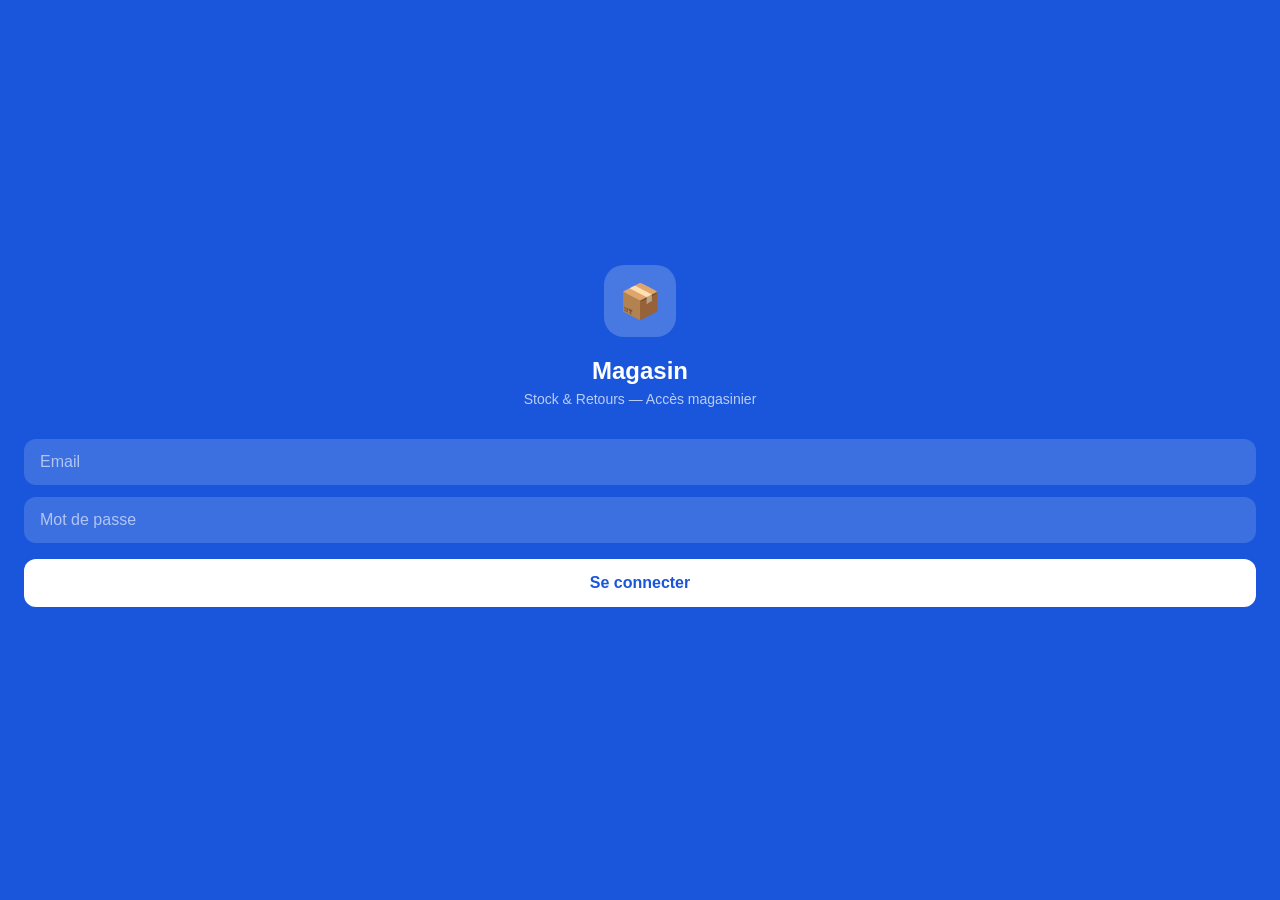
<file: magasinier.html>
<!DOCTYPE html>
<html lang="fr">
<head>
  <meta charset="UTF-8" />
  <meta name="viewport" content="width=device-width, initial-scale=1.0, maximum-scale=1.0, user-scalable=no" />
  <meta name="mobile-web-app-capable" content="yes" />
  <meta name="apple-mobile-web-app-capable" content="yes" />
  <meta name="apple-mobile-web-app-status-bar-style" content="default" />
  <meta name="theme-color" content="#1a56db" />
  <title>Magasin — Stock & Retours</title>
  <style>
    * { box-sizing: border-box; margin: 0; padding: 0; -webkit-tap-highlight-color: transparent; }

    :root {
      --blue:    #1a56db;
      --blue-lt: #e8f0fe;
      --green:   #057a55;
      --green-lt:#def7ec;
      --red:     #c81e1e;
      --red-lt:  #fde8e8;
      --orange:  #c27803;
      --orange-lt:#fdf6b2;
      --gray:    #6b7280;
      --bg:      #f3f4f6;
      --surface: #ffffff;
      --border:  #e5e7eb;
      --text:    #111827;
      --text2:   #6b7280;
      --nav-h:   60px;
      --safe-bottom: env(safe-area-inset-bottom, 0px);
    }

    html, body {
      height: 100%;
      background: var(--bg);
      font-family: -apple-system, BlinkMacSystemFont, 'Segoe UI', sans-serif;
      font-size: 15px;
      color: var(--text);
      overflow: hidden;
    }

    /* ── Login ── */
    #login-screen {
      position: fixed; inset: 0;
      background: var(--blue);
      display: flex; flex-direction: column;
      align-items: center; justify-content: center;
      padding: 32px 24px; z-index: 1000;
    }
    #login-screen .logo {
      width: 72px; height: 72px; border-radius: 20px;
      background: rgba(255,255,255,0.2);
      display: flex; align-items: center; justify-content: center;
      font-size: 34px; margin-bottom: 20px;
    }
    #login-screen h1 { color: #fff; font-size: 24px; font-weight: 700; margin-bottom: 6px; }
    #login-screen p  { color: rgba(255,255,255,0.7); font-size: 14px; margin-bottom: 32px; }
    #login-screen input {
      width: 100%; padding: 14px 16px; border-radius: 12px;
      border: none; font-size: 16px; margin-bottom: 12px;
      background: rgba(255,255,255,0.15); color: #fff;
    }
    #login-screen input::placeholder { color: rgba(255,255,255,0.6); }
    #login-screen input:focus { outline: none; background: rgba(255,255,255,0.25); }
    #login-btn {
      width: 100%; padding: 15px; border-radius: 12px;
      background: #fff; color: var(--blue);
      font-size: 16px; font-weight: 700; border: none;
      cursor: pointer; margin-top: 4px;
    }
    #login-err { color: #fca5a5; font-size: 13px; text-align: center; margin-top: 8px; min-height: 20px; }

    /* ── App shell ── */
    #app { display: none; height: 100%; flex-direction: column; }
    #app.visible { display: flex; }

    /* Top bar */
    .topbar {
      background: var(--surface);
      border-bottom: 1px solid var(--border);
      padding: 12px 16px;
      display: flex; align-items: center; gap: 12px;
      flex-shrink: 0;
    }
    .topbar .page-title { font-size: 17px; font-weight: 700; flex: 1; }
    .topbar .user-badge {
      font-size: 12px; color: var(--text2);
      background: var(--bg); padding: 4px 10px;
      border-radius: 20px; border: 1px solid var(--border);
    }
    .topbar .logout-btn {
      font-size: 18px; background: none; border: none;
      color: var(--text2); cursor: pointer; padding: 4px;
    }

    /* Content */
    .content {
      flex: 1; overflow-y: auto; overflow-x: hidden;
      -webkit-overflow-scrolling: touch;
      padding: 16px;
      padding-bottom: calc(var(--nav-h) + var(--safe-bottom) + 16px);
    }

    /* Bottom nav */
    .bottom-nav {
      position: fixed; bottom: 0; left: 0; right: 0;
      height: calc(var(--nav-h) + var(--safe-bottom));
      padding-bottom: var(--safe-bottom);
      background: var(--surface);
      border-top: 1px solid var(--border);
      display: flex; align-items: stretch;
      z-index: 100;
    }
    .nav-btn {
      flex: 1; display: flex; flex-direction: column;
      align-items: center; justify-content: center; gap: 3px;
      border: none; background: none; cursor: pointer;
      font-size: 11px; color: var(--text2); font-weight: 500;
      padding: 0; transition: color 0.15s;
    }
    .nav-btn .icon { font-size: 22px; line-height: 1; }
    .nav-btn.active { color: var(--blue); }
    .nav-btn.active .icon { transform: scale(1.1); }

    /* ── Screens ── */
    .screen { display: none; }
    .screen.active { display: block; }

    /* ── Search bar ── */
    .search-wrap {
      position: relative; margin-bottom: 16px;
    }
    .search-wrap input {
      width: 100%; padding: 12px 16px 12px 44px;
      border-radius: 12px; border: 1.5px solid var(--border);
      font-size: 15px; background: var(--surface);
      color: var(--text);
    }
    .search-wrap input:focus { outline: none; border-color: var(--blue); }
    .search-wrap .search-icon {
      position: absolute; left: 14px; top: 50%;
      transform: translateY(-50%); font-size: 18px; color: var(--text2);
      pointer-events: none;
    }

    /* ── Product card ── */
    .product-card {
      background: var(--surface); border-radius: 14px;
      border: 1.5px solid var(--border);
      padding: 14px 16px; margin-bottom: 10px;
      display: flex; align-items: center; gap: 14px;
      cursor: pointer; transition: border-color 0.15s;
      -webkit-user-select: none;
    }
    .product-card:active { background: #f9fafb; }
    .product-card.low-stock { border-color: var(--orange); }
    .product-card.no-stock  { border-color: var(--red); }

    .product-img {
      width: 54px; height: 54px; border-radius: 10px;
      object-fit: cover; background: var(--bg);
      flex-shrink: 0; display: flex; align-items: center;
      justify-content: center; font-size: 24px;
    }
    .product-img img { width: 100%; height: 100%; border-radius: 10px; object-fit: cover; }

    .product-info { flex: 1; min-width: 0; }
    .product-name { font-weight: 600; font-size: 15px; margin-bottom: 3px; overflow: hidden; text-overflow: ellipsis; white-space: nowrap; }
    .product-code { font-size: 12px; color: var(--text2); margin-bottom: 6px; font-family: monospace; }
    .product-meta { display: flex; gap: 8px; flex-wrap: wrap; }
    .meta-tag {
      font-size: 12px; padding: 2px 8px; border-radius: 20px;
      font-weight: 500;
    }
    .meta-tag.stock-ok     { background: var(--green-lt); color: var(--green); }
    .meta-tag.stock-low    { background: var(--orange-lt); color: var(--orange); }
    .meta-tag.stock-empty  { background: var(--red-lt); color: var(--red); }
    .meta-tag.price        { background: var(--blue-lt); color: var(--blue); }
    .meta-tag.zone         { background: #f3e8ff; color: #7c3aed; }

    .stock-number { font-size: 22px; font-weight: 800; flex-shrink: 0; text-align: right; }
    .stock-number.ok    { color: var(--green); }
    .stock-number.low   { color: var(--orange); }
    .stock-number.empty { color: var(--red); }

    /* ── Section header ── */
    .section-head {
      font-size: 13px; font-weight: 600; color: var(--text2);
      text-transform: uppercase; letter-spacing: 0.05em;
      margin-bottom: 10px; margin-top: 4px;
      display: flex; justify-content: space-between; align-items: center;
    }
    .section-head .count {
      background: var(--blue-lt); color: var(--blue);
      font-size: 12px; padding: 2px 8px; border-radius: 20px;
    }

    /* ── Stats bar ── */
    .stats-bar {
      display: grid; grid-template-columns: repeat(3,1fr);
      gap: 10px; margin-bottom: 16px;
    }
    .stat-box {
      background: var(--surface); border-radius: 12px;
      border: 1px solid var(--border); padding: 12px;
      text-align: center;
    }
    .stat-box .val { font-size: 22px; font-weight: 800; }
    .stat-box .lbl { font-size: 11px; color: var(--text2); margin-top: 2px; }

    /* ── Retour form ── */
    .retour-form {
      background: var(--surface); border-radius: 14px;
      border: 1.5px solid var(--border); padding: 16px;
      margin-bottom: 12px;
    }
    .retour-form label {
      display: block; font-size: 13px; font-weight: 600;
      color: var(--text2); margin-bottom: 6px; margin-top: 12px;
    }
    .retour-form label:first-child { margin-top: 0; }
    .retour-form input, .retour-form select, .retour-form textarea {
      width: 100%; padding: 12px 14px; border-radius: 10px;
      border: 1.5px solid var(--border); font-size: 15px;
      background: var(--bg); color: var(--text);
    }
    .retour-form input:focus, .retour-form select:focus, .retour-form textarea:focus {
      outline: none; border-color: var(--blue); background: #fff;
    }
    .retour-form textarea { resize: none; }

    /* ── Buttons ── */
    .btn {
      display: flex; align-items: center; justify-content: center;
      gap: 8px; width: 100%; padding: 15px;
      border-radius: 12px; border: none; font-size: 16px;
      font-weight: 600; cursor: pointer; transition: opacity 0.15s;
    }
    .btn:active { opacity: 0.8; }
    .btn:disabled { opacity: 0.5; cursor: not-allowed; }
    .btn-primary { background: var(--blue); color: #fff; }
    .btn-success { background: var(--green); color: #fff; }
    .btn-danger  { background: var(--red); color: #fff; }
    .btn-outline { background: #fff; color: var(--blue); border: 2px solid var(--blue); }

    /* ── Movement type selector ── */
    .type-grid {
      display: grid; grid-template-columns: 1fr 1fr;
      gap: 10px; margin-bottom: 4px;
    }
    .type-btn {
      padding: 12px; border-radius: 10px; border: 2px solid var(--border);
      background: var(--bg); font-size: 14px; font-weight: 600;
      cursor: pointer; text-align: center; transition: all 0.15s;
      color: var(--text2);
    }
    .type-btn.selected { border-color: var(--blue); background: var(--blue-lt); color: var(--blue); }

    /* ── Return log card ── */
    .retour-card {
      background: var(--surface); border-radius: 12px;
      border: 1.5px solid var(--border); padding: 14px;
      margin-bottom: 10px;
    }
    .retour-card .rc-head {
      display: flex; justify-content: space-between;
      align-items: flex-start; margin-bottom: 8px;
    }
    .retour-card .rc-id { font-weight: 700; font-size: 14px; }
    .retour-card .rc-date { font-size: 12px; color: var(--text2); }
    .retour-card .rc-body { font-size: 13px; color: var(--text2); line-height: 1.6; }
    .statut-badge {
      display: inline-block; padding: 3px 10px; border-radius: 20px;
      font-size: 12px; font-weight: 600;
    }
    .statut-badge.en_attente  { background: var(--orange-lt); color: var(--orange); }
    .statut-badge.traite      { background: var(--green-lt); color: var(--green); }
    .statut-badge.rejete      { background: var(--red-lt); color: var(--red); }

    /* ── Modal ── */
    .modal-overlay {
      position: fixed; inset: 0; background: rgba(0,0,0,0.5);
      z-index: 500; display: flex; align-items: flex-end;
      display: none;
    }
    .modal-overlay.open { display: flex; }
    .modal-box {
      background: var(--surface); border-radius: 20px 20px 0 0;
      width: 100%; max-height: 85vh; overflow-y: auto;
      padding: 20px 20px calc(20px + var(--safe-bottom));
      animation: slideUp 0.25s ease;
    }
    @keyframes slideUp {
      from { transform: translateY(100%); }
      to   { transform: translateY(0); }
    }
    .modal-handle {
      width: 40px; height: 4px; border-radius: 2px;
      background: var(--border); margin: 0 auto 16px;
    }
    .modal-title { font-size: 18px; font-weight: 700; margin-bottom: 16px; }

    /* ── Toast ── */
    .toast {
      position: fixed; top: 16px; left: 16px; right: 16px;
      padding: 14px 16px; border-radius: 12px; font-size: 14px;
      font-weight: 600; z-index: 999; text-align: center;
      transform: translateY(-100px); opacity: 0;
      transition: all 0.3s ease;
    }
    .toast.show { transform: translateY(0); opacity: 1; }
    .toast.success { background: var(--green); color: #fff; }
    .toast.error   { background: var(--red); color: #fff; }

    /* ── Loading ── */
    .loading {
      text-align: center; padding: 40px 20px; color: var(--text2);
    }
    .spinner {
      width: 32px; height: 32px; border: 3px solid var(--border);
      border-top-color: var(--blue); border-radius: 50%;
      animation: spin 0.7s linear infinite; margin: 0 auto 12px;
    }
    @keyframes spin { to { transform: rotate(360deg); } }

    /* ── Empty ── */
    .empty { text-align: center; padding: 48px 20px; color: var(--text2); }
    .empty .empty-icon { font-size: 44px; margin-bottom: 12px; }
    .empty p { font-size: 14px; }

    /* Filter pills */
    .filter-pills {
      display: flex; gap: 8px; overflow-x: auto;
      padding-bottom: 4px; margin-bottom: 14px;
      scrollbar-width: none;
    }
    .filter-pills::-webkit-scrollbar { display: none; }
    .pill {
      flex-shrink: 0; padding: 6px 14px; border-radius: 20px;
      border: 1.5px solid var(--border); font-size: 13px;
      font-weight: 500; background: var(--surface); color: var(--text2);
      cursor: pointer; white-space: nowrap;
    }
    .pill.active { background: var(--blue); border-color: var(--blue); color: #fff; }
  </style>
</head>
<body>

<!-- LOGIN -->
<div id="login-screen">
  <div class="logo">📦</div>
  <h1>Magasin</h1>
  <p>Stock & Retours — Accès magasinier</p>
  <input type="email" id="login-email" placeholder="Email" autocomplete="email" />
  <input type="password" id="login-pass" placeholder="Mot de passe" autocomplete="current-password" />
  <button id="login-btn" onclick="doLogin()">Se connecter</button>
  <div id="login-err"></div>
</div>

<!-- APP -->
<div id="app">

  <!-- Top bar -->
  <div class="topbar">
    <div class="page-title" id="page-title">Stock</div>
    <div class="user-badge" id="user-badge">—</div>
    <button class="logout-btn" onclick="doLogout()" title="Déconnexion">⎋</button>
  </div>

  <!-- Content -->
  <div class="content" id="content">
    <!-- filled by JS -->
  </div>

  <!-- Bottom nav -->
  <nav class="bottom-nav">
    <button class="nav-btn active" id="nav-stock" onclick="showScreen('stock')">
      <span class="icon">📦</span>
      Stock
    </button>
    <button class="nav-btn" id="nav-mouvement" onclick="showScreen('mouvement')">
      <span class="icon">🔄</span>
      Mouvement
    </button>
    <button class="nav-btn" id="nav-retours" onclick="showScreen('retours')">
      <span class="icon">↩️</span>
      Retours
    </button>
    <button class="nav-btn" id="nav-nouveau-retour" onclick="showScreen('nouveau-retour')">
      <span class="icon">➕</span>
      Nouveau
    </button>
  </nav>
</div>

<!-- Product detail modal -->
<div class="modal-overlay" id="product-modal" onclick="closeModal(event)">
  <div class="modal-box">
    <div class="modal-handle"></div>
    <div id="modal-content"></div>
  </div>
</div>

<!-- Toast -->
<div class="toast" id="toast"></div>

<script>
// ── CONFIG — remplace avec tes vraies clés ──────────────────
const SUPABASE_URL = 'https://xyaispmikggrgjczyghk.supabase.co'
const SUPABASE_KEY = 'eyJhbGciOiJIUzI1NiIsInR5cCI6IkpXVCJ9.eyJpc3MiOiJzdXBhYmFzZSIsInJlZiI6Inh5YWlzcG1pa2dncmdqY3p5Z2hrIiwicm9sZSI6ImFub24iLCJpYXQiOjE3NzE3OTc4NjUsImV4cCI6MjA4NzM3Mzg2NX0.ohiqpHyEuzMyhPLoktFe7SakgfnRRj2TT4ysuQOER3o'
let TENANT_ID = null
let LOCAL_IDS = null   // tableau des locaux autorisés (null = pas de restriction)
let LOCAL_ID  = null   // 1er local autorisé — utilisé pour taguer les écritures
let currentUser = null

// Fragment de filtre PostgREST pour un champ de local donné
function magLocalFilter(field) {
  if (!LOCAL_IDS || LOCAL_IDS.length === 0) return ''
  if (LOCAL_IDS.length === 1) return `&${field}=eq.${LOCAL_IDS[0]}`
  return `&${field}=in.(${LOCAL_IDS.join(',')})`
}

// ── Supabase API ─────────────────────────────────────────────
const sb = {
  async query(table, params = '') {
    const r = await fetch(`${SUPABASE_URL}/rest/v1/${table}${params}`, {
      headers: {
        'apikey': SUPABASE_KEY,
        'Authorization': `Bearer ${SUPABASE_KEY}`,
        'Content-Type': 'application/json',
      }
    })
    if (!r.ok) throw new Error(await r.text())
    return r.json()
  },
  async insert(table, data) {
    const r = await fetch(`${SUPABASE_URL}/rest/v1/${table}`, {
      method: 'POST',
      headers: {
        'apikey': SUPABASE_KEY,
        'Authorization': `Bearer ${SUPABASE_KEY}`,
        'Content-Type': 'application/json',
        'Prefer': 'return=representation',
      },
      body: JSON.stringify(data),
    })
    if (!r.ok) throw new Error(await r.text())
    return r.json()
  },
  async update(table, id, data) {
    const r = await fetch(`${SUPABASE_URL}/rest/v1/${table}?id=eq.${id}`, {
      method: 'PATCH',
      headers: {
        'apikey': SUPABASE_KEY,
        'Authorization': `Bearer ${SUPABASE_KEY}`,
        'Content-Type': 'application/json',
      },
      body: JSON.stringify(data),
    })
    if (!r.ok) throw new Error(await r.text())
    return true
  },
  async auth(email, password) {
    const r = await fetch(`${SUPABASE_URL}/auth/v1/token?grant_type=password`, {
      method: 'POST',
      headers: {
        'apikey': SUPABASE_KEY,
        'Content-Type': 'application/json',
      },
      body: JSON.stringify({ email, password }),
    })
    return r.json()
  }
}

// ── Auth ─────────────────────────────────────────────────────
async function hashPassword(password) {
  const msgBuffer = new TextEncoder().encode(password)
  const hashBuffer = await crypto.subtle.digest('SHA-256', msgBuffer)
  const hashArray = Array.from(new Uint8Array(hashBuffer))
  return hashArray.map(b => b.toString(16).padStart(2, '0')).join('')
}

async function doLogin() {
  const email = document.getElementById('login-email').value.trim()
  const pass  = document.getElementById('login-pass').value
  const err   = document.getElementById('login-err')
  const btn   = document.getElementById('login-btn')

  if (!email || !pass) { err.textContent = 'Email et mot de passe requis'; return }
  btn.textContent = 'Connexion...'
  btn.disabled = true
  err.textContent = ''

  try {
    const hashedPass = await hashPassword(pass)
    const users = await sb.query('gp_users',
      `?email=eq.${encodeURIComponent(email)}&password=eq.${hashedPass}&actif=eq.true&select=*&limit=1`
    )

    if (!users || users.length === 0) {
      err.textContent = 'Email ou mot de passe incorrect'
      return
    }

    const user = users[0]

    // Check role — magasinier, admin, super_admin
    const allowedRoles = ['magasinier','admin','admin_local','super_admin','caissier','manager']
    if (!allowedRoles.some(r => user.role?.toLowerCase().includes(r))) {
      err.textContent = 'Accès non autorisé pour ce rôle : ' + user.role
      return
    }

    currentUser = user
    TENANT_ID   = user.tenant_id
    LOCAL_IDS   = Array.isArray(user.local_ids) && user.local_ids.length > 0 ? user.local_ids : (user.local_id ? [user.local_id] : null)
    LOCAL_ID    = LOCAL_IDS ? LOCAL_IDS[0] : null

    localStorage.setItem('mag_user', JSON.stringify(user))
    startApp()

  } catch (e) {
    err.textContent = 'Erreur de connexion — réessayez'
    console.error(e)
  } finally {
    btn.textContent = 'Se connecter'
    btn.disabled = false
  }
}

function doLogout() {
  localStorage.removeItem('mag_user')
  currentUser = null
  document.getElementById('login-screen').style.display = 'flex'
  document.getElementById('app').classList.remove('visible')
}

function startApp() {
  document.getElementById('login-screen').style.display = 'none'
  document.getElementById('app').classList.add('visible')
  document.getElementById('user-badge').textContent =
    `${currentUser.prenom || ''} ${currentUser.nom || ''}`.trim() || currentUser.email?.split('@')[0] || 'Magasinier'
  showScreen('stock')
}

// Auto-login
window.addEventListener('load', () => {
  const saved = localStorage.getItem('mag_user')
  if (saved) {
    try {
      currentUser = JSON.parse(saved)
      TENANT_ID   = currentUser.tenant_id
      LOCAL_IDS   = Array.isArray(currentUser.local_ids) && currentUser.local_ids.length > 0 ? currentUser.local_ids : (currentUser.local_id ? [currentUser.local_id] : null)
      LOCAL_ID    = LOCAL_IDS ? LOCAL_IDS[0] : null
      startApp()
    } catch { localStorage.removeItem('mag_user') }
  }
})

// ── Navigation ───────────────────────────────────────────────
let currentScreen = 'stock'

function showScreen(name) {
  currentScreen = name
  document.querySelectorAll('.nav-btn').forEach(b => b.classList.remove('active'))
  const navId = name === 'nouveau-retour' ? 'nav-nouveau-retour' : `nav-${name}`
  const navBtn = document.getElementById(navId)
  if (navBtn) navBtn.classList.add('active')

  const titles = {
    'stock': 'Stock', 'mouvement': 'Mouvement de stock',
    'retours': 'Retours', 'nouveau-retour': 'Nouveau retour'
  }
  document.getElementById('page-title').textContent = titles[name] || name

  const screens = { stock: renderStock, mouvement: renderMouvement, retours: renderRetours, 'nouveau-retour': renderNouveauRetour }
  if (screens[name]) screens[name]()
}

// ── Toast ────────────────────────────────────────────────────
function showToast(msg, type = 'success') {
  const t = document.getElementById('toast')
  t.textContent = msg
  t.className = `toast ${type} show`
  setTimeout(() => { t.className = 'toast' }, 3000)
}

// ── Modal ────────────────────────────────────────────────────
function openModal(html) {
  document.getElementById('modal-content').innerHTML = html
  document.getElementById('product-modal').classList.add('open')
}
function closeModal(e) {
  if (e.target.id === 'product-modal') {
    document.getElementById('product-modal').classList.remove('open')
  }
}
function closeModalDirect() {
  document.getElementById('product-modal').classList.remove('open')
}

// ── STOCK SCREEN ─────────────────────────────────────────────
let allProducts = []
let stockFilter = 'all'
let stockSearch = ''

async function renderStock() {
  const c = document.getElementById('content')
  c.innerHTML = `<div class="loading"><div class="spinner"></div>Chargement du stock...</div>`

  try {
    let url = `?tenant_id=eq.${TENANT_ID}&select=*&order=name.asc`
    url += magLocalFilter('local_id')
    allProducts = await sb.query('gp_products', url)
    renderStockView()
  } catch (e) {
    c.innerHTML = `<div class="empty"><div class="empty-icon">⚠️</div><p>Erreur: ${e.message}</p></div>`
  }
}

function renderStockView() {
  const low   = allProducts.filter(p => p.stock > 0 && p.stock <= (p.min_stock || 5))
  const empty = allProducts.filter(p => p.stock <= 0)
  const ok    = allProducts.filter(p => p.stock > (p.min_stock || 5))

  let filtered = allProducts
  if (stockFilter === 'low')   filtered = low
  if (stockFilter === 'empty') filtered = empty
  if (stockFilter === 'ok')    filtered = ok
  if (stockSearch) {
    const s = stockSearch.toLowerCase()
    filtered = filtered.filter(p =>
      p.name?.toLowerCase().includes(s) ||
      p.code?.toLowerCase().includes(s) ||
      p.category?.toLowerCase().includes(s)
    )
  }

  document.getElementById('content').innerHTML = `
    <div class="stats-bar">
      <div class="stat-box">
        <div class="val" style="color:var(--green)">${ok.length}</div>
        <div class="lbl">En stock</div>
      </div>
      <div class="stat-box">
        <div class="val" style="color:var(--orange)">${low.length}</div>
        <div class="lbl">Stock bas</div>
      </div>
      <div class="stat-box">
        <div class="val" style="color:var(--red)">${empty.length}</div>
        <div class="lbl">Rupture</div>
      </div>
    </div>

    <div class="search-wrap">
      <span class="search-icon">🔍</span>
      <input type="search" placeholder="Rechercher produit, code..." value="${stockSearch}"
        oninput="stockSearch=this.value; renderStockView()" />
    </div>

    <div class="filter-pills">
      <div class="pill ${stockFilter==='all'?'active':''}" onclick="stockFilter='all';renderStockView()">Tous (${allProducts.length})</div>
      <div class="pill ${stockFilter==='ok'?'active':''}" onclick="stockFilter='ok';renderStockView()">✓ OK (${ok.length})</div>
      <div class="pill ${stockFilter==='low'?'active':''}" onclick="stockFilter='low';renderStockView()">⚠ Bas (${low.length})</div>
      <div class="pill ${stockFilter==='empty'?'active':''}" onclick="stockFilter='empty';renderStockView()">✕ Rupture (${empty.length})</div>
    </div>

    <div class="section-head">
      Produits <span class="count">${filtered.length}</span>
    </div>

    ${filtered.length === 0 ? `
      <div class="empty">
        <div class="empty-icon">📭</div>
        <p>Aucun produit trouvé</p>
      </div>` : filtered.map(p => productCard(p)).join('')}
  `
}

function productCard(p) {
  const stock = Number(p.stock) || 0
  const min   = Number(p.min_stock) || 5
  const cls   = stock <= 0 ? 'no-stock' : stock <= min ? 'low-stock' : ''
  const sNum  = stock <= 0 ? 'empty' : stock <= min ? 'low' : 'ok'
  const sTag  = stock <= 0 ? 'stock-empty' : stock <= min ? 'stock-low' : 'stock-ok'
  const sLbl  = stock <= 0 ? '✕ Rupture' : stock <= min ? '⚠ Stock bas' : '✓ En stock'
  const img   = p.photo_url
    ? `<img src="${p.photo_url}" alt="${p.name}" />`
    : `<span>${p.category === 'Vêtements' ? '👕' : p.category === 'Électronique' ? '📱' : '📦'}</span>`

  return `
    <div class="product-card ${cls}" onclick='openProductDetail(${JSON.stringify(p).replace(/'/g, "&#39;")})'>
      <div class="product-img">${img}</div>
      <div class="product-info">
        <div class="product-name">${p.name}</div>
        <div class="product-code">${p.code || p.id}</div>
        <div class="product-meta">
          <span class="meta-tag ${sTag}">${sLbl}</span>
          <span class="meta-tag price">${p.price || 0} MAD</span>
          ${p.zone ? `<span class="meta-tag zone">📍 ${p.zone}</span>` : ''}
        </div>
      </div>
      <div class="stock-number ${sNum}">${stock}<br><span style="font-size:11px;font-weight:500;color:var(--text2)">${p.unit||'pcs'}</span></div>
    </div>`
}

function openProductDetail(p) {
  const stock = Number(p.stock) || 0
  const min   = Number(p.min_stock) || 5
  const sColor = stock <= 0 ? 'var(--red)' : stock <= min ? 'var(--orange)' : 'var(--green)'

  let sizesHtml = ''
  if (p.sizes && Object.keys(p.sizes).length > 0) {
    sizesHtml = `<div style="margin-top:12px">
      <div style="font-size:13px;color:var(--text2);margin-bottom:6px">Tailles</div>
      <div style="display:flex;gap:8px;flex-wrap:wrap">${
        Object.entries(p.sizes).map(([s,q]) =>
          `<div style="padding:6px 12px;border-radius:8px;background:var(--bg);border:1px solid var(--border);text-align:center">
            <div style="font-weight:700">${s}</div>
            <div style="font-size:12px;color:var(--text2)">${q}</div>
          </div>`
        ).join('')
      }</div>
    </div>`
  }

  openModal(`
    <div class="modal-title">${p.name}</div>
    <div style="font-family:monospace;font-size:13px;color:var(--text2);margin-bottom:16px">${p.code || p.id}</div>

    <div style="display:grid;grid-template-columns:1fr 1fr;gap:10px;margin-bottom:16px">
      <div style="background:var(--bg);border-radius:10px;padding:12px;text-align:center">
        <div style="font-size:11px;color:var(--text2);margin-bottom:4px">STOCK</div>
        <div style="font-size:28px;font-weight:800;color:${sColor}">${stock}</div>
        <div style="font-size:11px;color:var(--text2)">${p.unit||'pcs'}</div>
      </div>
      <div style="background:var(--bg);border-radius:10px;padding:12px;text-align:center">
        <div style="font-size:11px;color:var(--text2);margin-bottom:4px">MINIMUM</div>
        <div style="font-size:28px;font-weight:800;color:var(--text)">${min}</div>
        <div style="font-size:11px;color:var(--text2)">${p.unit||'pcs'}</div>
      </div>
      <div style="background:var(--bg);border-radius:10px;padding:12px;text-align:center">
        <div style="font-size:11px;color:var(--text2);margin-bottom:4px">PRIX VENTE</div>
        <div style="font-size:20px;font-weight:800;color:var(--blue)">${p.price||0}</div>
        <div style="font-size:11px;color:var(--text2)">MAD</div>
      </div>
      <div style="background:var(--bg);border-radius:10px;padding:12px;text-align:center">
        <div style="font-size:11px;color:var(--text2);margin-bottom:4px">COÛT</div>
        <div style="font-size:20px;font-weight:800;color:var(--text)">${p.cost||0}</div>
        <div style="font-size:11px;color:var(--text2)">MAD</div>
      </div>
    </div>

    ${p.category ? `<div style="margin-bottom:8px"><span style="font-size:13px;color:var(--text2)">Catégorie: </span><span style="font-weight:600">${p.category}</span></div>` : ''}
    ${p.zone ? `<div style="margin-bottom:8px"><span style="font-size:13px;color:var(--text2)">Zone: </span><span style="font-weight:600">${p.zone}</span></div>` : ''}

    ${sizesHtml}

    <div style="margin-top:16px;display:flex;flex-direction:column;gap:10px">
      <button class="btn btn-primary" onclick="quickMovement('${p.id}','${p.name}','entree'); closeModalDirect()">
        ➕ Entrée stock
      </button>
      <button class="btn btn-outline" onclick="quickMovement('${p.id}','${p.name}','sortie'); closeModalDirect()">
        ➖ Sortie stock
      </button>
      <button class="btn" style="background:var(--bg);color:var(--text);border:1.5px solid var(--border)" onclick="closeModalDirect()">
        Fermer
      </button>
    </div>
  `)
}

// ── MOUVEMENT SCREEN ─────────────────────────────────────────
let mvtType = 'entree'
let selectedProductId = null
let selectedProductName = ''

function quickMovement(productId, productName, type) {
  showScreen('mouvement')
  setTimeout(() => {
    selectedProductId   = productId
    selectedProductName = productName
    mvtType = type
    renderMouvementView()
  }, 50)
}

async function renderMouvement() {
  selectedProductId   = null
  selectedProductName = ''
  mvtType = 'entree'
  if (!allProducts.length) {
    try {
      let url = `?tenant_id=eq.${TENANT_ID}&select=id,name,code,stock,unit&order=name.asc`
      url += magLocalFilter('local_id')
      allProducts = await sb.query('gp_products', url)
    } catch(e) {}
  }
  renderMouvementView()
}

function renderMouvementView() {
  const opts = allProducts.map(p =>
    `<option value="${p.id}" ${p.id === selectedProductId ? 'selected' : ''}>${p.name} (stock: ${p.stock||0})</option>`
  ).join('')

  document.getElementById('content').innerHTML = `
    <div class="retour-form">
      <label>Type de mouvement</label>
      <div class="type-grid">
        <div class="type-btn ${mvtType==='entree'?'selected':''}" onclick="mvtType='entree';document.querySelectorAll('.type-btn').forEach(b=>b.classList.remove('selected'));this.classList.add('selected')">
          ➕ Entrée
        </div>
        <div class="type-btn ${mvtType==='sortie'?'selected':''}" onclick="mvtType='sortie';document.querySelectorAll('.type-btn').forEach(b=>b.classList.remove('selected'));this.classList.add('selected')">
          ➖ Sortie
        </div>
        <div class="type-btn ${mvtType==='transfert'?'selected':''}" onclick="mvtType='transfert';document.querySelectorAll('.type-btn').forEach(b=>b.classList.remove('selected'));this.classList.add('selected')">
          🔄 Transfert
        </div>
        <div class="type-btn ${mvtType==='inventaire'?'selected':''}" onclick="mvtType='inventaire';document.querySelectorAll('.type-btn').forEach(b=>b.classList.remove('selected'));this.classList.add('selected')">
          📋 Inventaire
        </div>
      </div>

      <label>Produit</label>
      <select id="mvt-product">
        <option value="">-- Choisir un produit --</option>
        ${opts}
      </select>

      <label>Quantité</label>
      <input type="number" id="mvt-qty" placeholder="Ex: 10" min="0.01" step="any" inputmode="decimal" />

      <label>Note (optionnel)</label>
      <textarea id="mvt-note" rows="2" placeholder="Raison du mouvement..."></textarea>

      <div style="margin-top:16px">
        <button class="btn btn-primary" onclick="saveMouvement()" id="mvt-btn">
          ✓ Enregistrer le mouvement
        </button>
      </div>
    </div>

    <div class="section-head" style="margin-top:20px">
      Derniers mouvements
    </div>
    <div id="mvt-history">
      <div class="loading"><div class="spinner"></div></div>
    </div>
  `

  loadMvtHistory()
}

async function loadMvtHistory() {
  try {
    let url = `?tenant_id=eq.${TENANT_ID}&order=created_at.desc&limit=15&select=*`
    url += magLocalFilter('from_local')
    const mvts = await sb.query('gp_stock_movements', url)
    const el = document.getElementById('mvt-history')
    if (!el) return
    if (!mvts.length) {
      el.innerHTML = `<div class="empty"><p>Aucun mouvement récent</p></div>`
      return
    }
    el.innerHTML = mvts.map(m => `
      <div style="background:#fff;border-radius:10px;border:1px solid var(--border);padding:12px 14px;margin-bottom:8px">
        <div style="display:flex;justify-content:space-between;align-items:flex-start;margin-bottom:4px">
          <div style="font-weight:600;font-size:14px">${m.product_name}</div>
          <div style="font-size:16px;font-weight:800;color:${m.qty>0?'var(--green)':'var(--red)'}">
            ${m.qty>0?'+':''}${m.qty}
          </div>
        </div>
        <div style="font-size:12px;color:var(--text2)">
          ${m.note || '—'} · ${new Date(m.created_at).toLocaleDateString('fr-FR',{day:'2-digit',month:'2-digit',hour:'2-digit',minute:'2-digit'})}
        </div>
      </div>
    `).join('')
  } catch(e) {
    const el = document.getElementById('mvt-history')
    if (el) el.innerHTML = `<div class="empty"><p>Erreur chargement</p></div>`
  }
}

async function saveMouvement() {
  const productId = document.getElementById('mvt-product').value
  const qtyRaw    = document.getElementById('mvt-qty').value
  const note      = document.getElementById('mvt-note').value.trim()
  const btn       = document.getElementById('mvt-btn')

  if (!productId) { showToast('Choisissez un produit', 'error'); return }
  if (!qtyRaw || isNaN(qtyRaw) || Number(qtyRaw) <= 0) { showToast('Quantité invalide', 'error'); return }

  const qty    = mvtType === 'sortie' ? -Math.abs(Number(qtyRaw)) : Math.abs(Number(qtyRaw))
  const prod   = allProducts.find(p => p.id === productId)
  btn.disabled = true
  btn.textContent = 'Enregistrement...'

  try {
    // Insert movement
    await sb.insert('gp_stock_movements', {
      product_id:   productId,
      product_name: prod?.name || '',
      from_local:   LOCAL_ID || '',
      to_local:     LOCAL_ID || '',
      qty:          qty,
      note:         note || `${mvtType} — magasinier`,
      user_id:      currentUser?.id || '',
      tenant_id:    TENANT_ID,
    })

    // Update product stock
    const newStock = (Number(prod?.stock) || 0) + qty
    await sb.update('gp_products', productId, { stock: newStock, updated_at: new Date().toISOString() })

    // Update local cache
    if (prod) prod.stock = newStock

    showToast(`✓ Mouvement enregistré (${qty > 0 ? '+' : ''}${qty} ${prod?.unit||'pcs'})`)
    document.getElementById('mvt-qty').value = ''
    document.getElementById('mvt-note').value = ''
    document.getElementById('mvt-product').value = ''
    loadMvtHistory()

  } catch(e) {
    showToast('Erreur: ' + e.message, 'error')
  } finally {
    btn.disabled = false
    btn.textContent = '✓ Enregistrer le mouvement'
  }
}

// ── RETOURS SCREEN ────────────────────────────────────────────
let retourFilter = 'all'

async function renderRetours() {
  const c = document.getElementById('content')
  c.innerHTML = `<div class="loading"><div class="spinner"></div>Chargement des retours...</div>`
  try {
    let url = `?tenant_id=eq.${TENANT_ID}&order=created_at.desc&limit=50&select=*`
    url += magLocalFilter('local_id')
    if (retourFilter !== 'all') url += `&statut=eq.${retourFilter}`
    const retours = await sb.query('gp_retours', url)
    renderRetoursView(retours)
  } catch(e) {
    c.innerHTML = `<div class="empty"><div class="empty-icon">⚠️</div><p>${e.message}</p></div>`
  }
}

function renderRetoursView(retours) {
  const counts = {
    all: retours.length,
    en_attente: retours.filter(r => r.statut === 'en_attente').length,
    traite:     retours.filter(r => r.statut === 'traite').length,
    rejete:     retours.filter(r => r.statut === 'rejete').length,
  }

  document.getElementById('content').innerHTML = `
    <div class="filter-pills">
      <div class="pill ${retourFilter==='all'?'active':''}" onclick="retourFilter='all';renderRetours()">Tous (${counts.all})</div>
      <div class="pill ${retourFilter==='en_attente'?'active':''}" onclick="retourFilter='en_attente';renderRetours()">⏳ En attente (${counts.en_attente})</div>
      <div class="pill ${retourFilter==='traite'?'active':''}" onclick="retourFilter='traite';renderRetours()">✓ Traités (${counts.traite})</div>
      <div class="pill ${retourFilter==='rejete'?'active':''}" onclick="retourFilter='rejete';renderRetours()">✕ Rejetés (${counts.rejete})</div>
    </div>

    <div class="section-head">
      Retours <span class="count">${retours.length}</span>
    </div>

    ${retours.length === 0 ? `
      <div class="empty">
        <div class="empty-icon">↩️</div>
        <p>Aucun retour trouvé</p>
      </div>` : retours.map(r => retourCardHtml(r)).join('')}
  `
}

function retourCardHtml(r) {
  const lines = r.lines || []
  const itemsSummary = Array.isArray(lines)
    ? lines.map(l => `${l.name||l.product_name||'Produit'} ×${l.qty||l.quantity||1}`).join(', ')
    : ''
  const date = new Date(r.created_at).toLocaleDateString('fr-FR', { day: '2-digit', month: '2-digit', year: '2-digit', hour: '2-digit', minute: '2-digit' })

  return `
    <div class="retour-card">
      <div class="rc-head">
        <div>
          <div class="rc-id">↩ ${r.id?.slice(0,8)?.toUpperCase() || '—'}</div>
          ${r.client_name ? `<div style="font-size:13px;color:var(--text2);margin-top:2px">👤 ${r.client_name}</div>` : ''}
        </div>
        <div style="text-align:right">
          <span class="statut-badge ${r.statut||'en_attente'}">${
            r.statut === 'traite' ? '✓ Traité' :
            r.statut === 'rejete' ? '✕ Rejeté' : '⏳ En attente'
          }</span>
          <div class="rc-date" style="margin-top:4px">${date}</div>
        </div>
      </div>
      <div class="rc-body">
        ${itemsSummary ? `📦 ${itemsSummary}<br>` : ''}
        ${r.note ? `💬 ${r.note}` : ''}
      </div>
      ${r.statut === 'en_attente' ? `
        <div style="display:flex;gap:8px;margin-top:12px">
          <button class="btn btn-success" style="flex:1;padding:10px;font-size:14px" onclick="updateRetourStatut('${r.id}','traite')">
            ✓ Traiter
          </button>
          <button class="btn btn-danger" style="flex:1;padding:10px;font-size:14px" onclick="updateRetourStatut('${r.id}','rejete')">
            ✕ Rejeter
          </button>
        </div>` : ''}
    </div>`
}

async function updateRetourStatut(id, statut) {
  try {
    await sb.update('gp_retours', id, { statut })
    showToast(statut === 'traite' ? '✓ Retour traité' : '✕ Retour rejeté')
    renderRetours()
  } catch(e) {
    showToast('Erreur: ' + e.message, 'error')
  }
}

// ── NOUVEAU RETOUR SCREEN ─────────────────────────────────────
let retourLines = []

async function renderNouveauRetour() {
  if (!allProducts.length) {
    try {
      let url = `?tenant_id=eq.${TENANT_ID}&select=id,name,code,stock,unit&order=name.asc`
      url += magLocalFilter('local_id')
      allProducts = await sb.query('gp_products', url)
    } catch(e) {}
  }
  retourLines = []
  renderNouveauRetourView()
}

function renderNouveauRetourView() {
  const opts = allProducts.map(p =>
    `<option value="${p.id}" data-name="${p.name}">${p.name}</option>`
  ).join('')

  const linesHtml = retourLines.length ? `
    <div class="section-head">Articles ajoutés <span class="count">${retourLines.length}</span></div>
    ${retourLines.map((l,i) => `
      <div style="display:flex;align-items:center;gap:10px;background:#fff;padding:12px;border-radius:10px;border:1px solid var(--border);margin-bottom:8px">
        <div style="flex:1">
          <div style="font-weight:600;font-size:14px">${l.name}</div>
          <div style="font-size:13px;color:var(--text2)">×${l.qty} ${l.unit||'pcs'}</div>
        </div>
        <button onclick="retourLines.splice(${i},1);renderNouveauRetourView()"
          style="background:var(--red-lt);color:var(--red);border:none;border-radius:8px;padding:6px 10px;cursor:pointer;font-size:14px">✕</button>
      </div>
    `).join('')}
  ` : ''

  document.getElementById('content').innerHTML = `
    <div class="retour-form">
      <label>Nom du client (optionnel)</label>
      <input type="text" id="ret-client" placeholder="Ex: Mohamed Alami" />

      <label>Ajouter un article</label>
      <select id="ret-product">
        <option value="">-- Choisir un produit --</option>
        ${opts}
      </select>
      <div style="display:grid;grid-template-columns:1fr 1fr;gap:10px;margin-top:8px">
        <input type="number" id="ret-qty" placeholder="Quantité" min="1" step="1" inputmode="numeric" value="1" />
        <button class="btn btn-outline" style="padding:12px" onclick="addRetourLine()">
          ➕ Ajouter
        </button>
      </div>
    </div>

    ${linesHtml}

    <div class="retour-form" style="margin-top:4px">
      <label>Motif du retour</label>
      <select id="ret-motif">
        <option value="defaut">Défaut / Produit endommagé</option>
        <option value="mauvais_produit">Mauvais produit reçu</option>
        <option value="client_change_avis">Client a changé d'avis</option>
        <option value="quantite_incorrecte">Quantité incorrecte</option>
        <option value="autre">Autre</option>
      </select>

      <label>Note</label>
      <textarea id="ret-note" rows="3" placeholder="Détails supplémentaires..."></textarea>

      <div style="margin-top:16px">
        <button class="btn btn-success" onclick="saveRetour()" id="ret-btn" ${retourLines.length===0?'disabled':''}>
          ↩ Enregistrer le retour
        </button>
      </div>
    </div>
  `
}

function addRetourLine() {
  const sel  = document.getElementById('ret-product')
  const qty  = parseInt(document.getElementById('ret-qty').value) || 1
  const id   = sel.value
  const name = sel.options[sel.selectedIndex]?.dataset?.name || ''

  if (!id) { showToast('Choisissez un produit', 'error'); return }
  const prod = allProducts.find(p => p.id === id)
  retourLines.push({ product_id: id, name, qty, unit: prod?.unit || 'pcs' })
  renderNouveauRetourView()
}

async function saveRetour() {
  if (!retourLines.length) { showToast('Ajoutez au moins un article', 'error'); return }
  const btn = document.getElementById('ret-btn')
  btn.disabled = true
  btn.textContent = 'Enregistrement...'

  try {
    await sb.insert('gp_retours', {
      id:          'RET-' + Date.now(),
      tenant_id:   TENANT_ID,
      local_id:    LOCAL_ID || '',
      client_name: document.getElementById('ret-client').value.trim() || null,
      lines:       retourLines,
      note:        `${document.getElementById('ret-motif').value} — ${document.getElementById('ret-note').value.trim()}`,
      statut:      'en_attente',
      date:        new Date().toISOString(),
      created_by:  currentUser?.id || '',
      created_at:  new Date().toISOString(),
    })

    showToast('✓ Retour enregistré avec succès')
    retourLines = []
    showScreen('retours')

  } catch(e) {
    showToast('Erreur: ' + e.message, 'error')
    btn.disabled = false
    btn.textContent = '↩ Enregistrer le retour'
  }
}

// Enter key on login
document.getElementById('login-pass').addEventListener('keypress', e => {
  if (e.key === 'Enter') doLogin()
})
</script>
</body>
</html>
</file>
